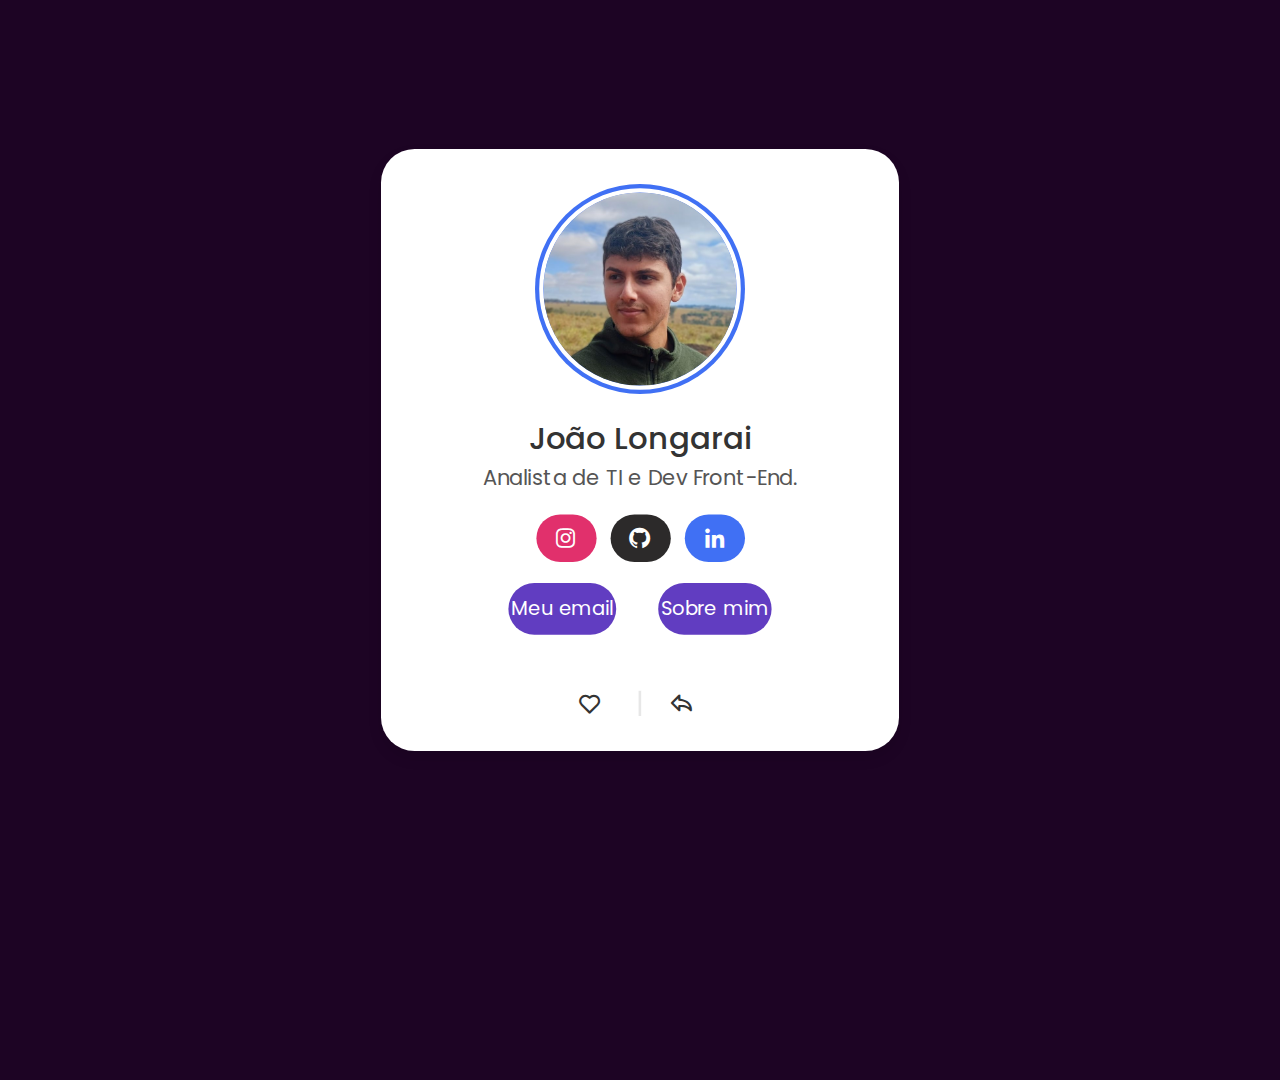
<file: index.html>
<!DOCTYPE html>
<html lang="pt-br">
    <head>

        <meta charset="UTF-8" />
        <meta http-equiv="X-UA-compatible" content="IE-edge" />
        <meta name="viewport" content="width=device-width, initial-scale=1.0" />
        <title>Meu cartão pessoal</title>
        <link rel="icon" href="bx-cool.svg">

        <!--CSS-->
        <link rel="stylesheet" href="style.css">

        <!-- Boxicons CSS -->
        <link href='https://unpkg.com/boxicons@2.1.4/css/boxicons.min.css' 
        rel='stylesheet'>
        
    </head>

    <body>

       <div class="profile-card" id="maincard">

            <div class="image"> 
                <img src="perfil.jpeg" alt="" class="profile-img">
            </div>
    

            <div class="text-data">
                <span class="name">João Longarai</span>
                <span class="job">Analista de TI e Dev Front-End.</span>
            </div>
        

            <div class="media-buttons"> 
                <a href="https://www.instagram.com/j.longarai/" style="background: #e1306c;" class="link" target="_blank">
                    <i class='bx bxl-instagram'></i> <!--adicionar o isnta profissional-->
                </a>    

                <a href="https://github.com/Sipruf" style="background:#2c2a2a;" class="link" target="_blank">
                    <i class='bx bxl-github'></i>
                </a>

                <a href="https://www.linkedin.com/in/jo%C3%A3o-vitor-longarai-08a54920a/" class="link" target="_blank">
                    <i class='bx bxl-linkedin'></i>
                </a>
            </div>


            <div class="buttons">  
                <button class="button1">Meu email</button> 
                <button class="button2" id="showBtn" >Sobre mim</button> 
            </div>
        

            <div class="analytics"> 
                <button class="data" id="like">
                    <i class='bx bx-heart'></i>
                </button>

                <i id="heart" class='bx bxs-heart'></i>

                <button class="data" id="link"> 
                    <i class='bx bx-share'></i>
                    <p class="aviso">Link copiado!</p>  
                </button>
            </div>

        </div>    



        <div class="extracard" id="info"> 
            <p class="titulo">Uma breve introdução:</p>

            <p class="conteudo">Opa! tudo bem?
Me chamo João, trabalho com desenvolvimento de sites e aplicações voltadas para a praticidade e facilidade de uso, se estiver procurando algo com personalidade e funcionalidade, me manda uma mensagem.

Fico a disposição para quando você quiser ir mais longe!
</br></p>

            <button class="exitbutton" id="hideBtn">Fechar</button> 
        </div>



        <script src="script.js"></script>
    </body>
</html>
</file>
<file: style.css>
@import url("https://fonts.googleapis.com/css2?family=Poppins:wght@400;500&display=swap");

:root {
    --primary-color: #613DC1;
    --secondary-color: #0e4bf1;
    --background-color: #1d0424;
    --text-color: #333;
    --accent-color: #4070f4;
}

* {
    margin: 0;
    padding: 0;
    box-sizing: border-box;
    font-family: "Poppins", sans-serif;
}

body {
    height: 100vh;
    display: flex;
    align-items: center;
    justify-content: center;
    align-content: center;
    background-color: var(--background-color);
    flex-wrap: wrap;
    gap: 4px;
}

.profile-card {
    display: flex;
    flex-direction: column;
    align-items: center;
    justify-content: center;
    color: var(--text-color);
    max-width: 370px;
    width: 100%;
    background: #fff;
    border-radius: 24px;
    padding: 25px;
    box-shadow: 0 5px 10px rgba(0, 0, 0, 0.1);
    position: relative;
    gap: 15px;
    transition: all 0.5s ease;
}

.image {
    position: relative;
    height: 150px;
    width: 150px;
    border-radius: 50%;
    background-color: var(--accent-color);
    padding: 3px;
}

.image .profile-img {
    height: 100%;
    width: 100%;
    object-fit: cover;
    border-radius: 50%;
    border: 3px solid #fff;
}

.profile-card .text-data {
    display: flex;
    flex-direction: column;
    align-items: center;
    color: #333;
}

.text-data .name,
#info .titulo {
    font-size: 22px;
    font-weight: 500;
}

.text-data .job,
#info .conteudo {
    font-size: 15px;
    font-weight: 400;
    color: #555555;
}

.media-buttons {
    display: flex;
    align-items: center;
    gap: 10px;
}

.media-buttons .link {
    display: flex;
    align-items: center;
    justify-content: center;
    color: #fff;
    font-size: 18px;
    height: 34px;
    width: 43px;
    border-radius: 50px;
    background-color: var(--accent-color);
    text-decoration: none;
}

.buttons {
    display: flex;
    align-items: center;
    gap: 10px;
}

.button {
    font-size: 14px;
    font-weight: 400;
    border-radius: 24px;
    border: none;
    color: #fff;
    background-color: var(--primary-color);
    padding: 8px 15px;
    cursor: pointer;
    transition: all 0.3s ease;
    position: relative;
}

.button:hover {
    background-color: var(--secondary-color);
}

.buttons .button1:hover{
    background-color: #4070f4;
}

.buttons .button1 {
    font-size: 14px;
    font-weight: 400;
    border-radius: 24px;
    border: none;
    color: #fff;
    background-color: #613DC1;
    padding: 8px 2px; 
    margin: 0 10px;
    cursor: pointer;
    transition: all 0.3 ease;
}


.buttons .button2 {
    font-size: 14px;
    font-weight: 400;
    border-radius: 24px;
    border: none;
    color: #fff;
    background-color: #613DC1;
    padding: 8px 2px; 
    margin: 0 10px;
    cursor: pointer;
    transition: all 0.3 ease;
}

.buttons .button2:hover{
    background-color: #4070f4;
}

.button1::before {
    content: "Email copiado!";
    position: absolute;
    font-size: 14px;
    bottom: -20px;
    right: 50%;
    transform: translateX(50%);
    background-color: #97DFFC;
    color: var(--text-color);
    padding: 5px 10px;
    border-radius: 24px;
    display: none;
}

.button1.show::before {
    display: block;
}

.analytics {
    display: flex;
    align-items: center;
    margin-top: 25px;
}

.analytics .data {
    display: flex;
    align-items: center;
    color: var(--text-color);
    padding: 0 20px;
    border: none;
    background-color: #fff;
    border-right: 2px solid #e7e7e7;
    cursor: pointer;
}

#heart {
    display: none;
    padding: 0 20px;
    position: absolute;
    font-size: 18px;
    margin-right: 6px;
    cursor: pointer;
    color: rgb(255, 40, 40);
}

.aviso {
    position: absolute;
    font-size: 14px;
    bottom: -20px;
    right: 50%;
    transform: translateX(50%);
    background-color: #97DFFC;
    color: var(--text-color);
    padding: 5px 10px;
    border-radius: 24px;
    display: none; 
}

.data:last-child {
    border-right: none;
}

.data i {
    font-size: 18px;
    margin-right: 6px;
}

#info {
    display:none ;
    flex-direction: column;
    align-items: center;
    color: var(--text-color);
    max-width: 370px;
    width: 100%;
    background: #fff;
    border-radius: 24px;
    padding: 25px;
    box-shadow: 0 5px 10px rgba(0, 0, 0, 0.1);
    transition: all 0.5s ease;
    gap: 15px;
    animation: fade-in 600ms forwards;
}

#info .exitbutton {
    font-size: 14px;
    font-weight: 400;
    border-radius: 24px;
    border: none;
    color: #fff;
    background-color: #613DC1;
    padding: 8px 2px; 
    margin: 0 10px;
    cursor: pointer;
    transition: all 0.3 ease-in-out;
}

#info .exitbutton:hover{
    background-color: #4070f4;
}


@keyframes fade-in {
    0% {
        opacity: 0;
    }
    100% {
        opacity: 1;
    }  
}

@media (min-width: 600px) {
    body {
        transform: scale(1.4);
        overflow: hidden;
    }
}

@media (max-width: 1024px) {
    body {
        transform: none;
        overflow: none;
    }
}
</file>
